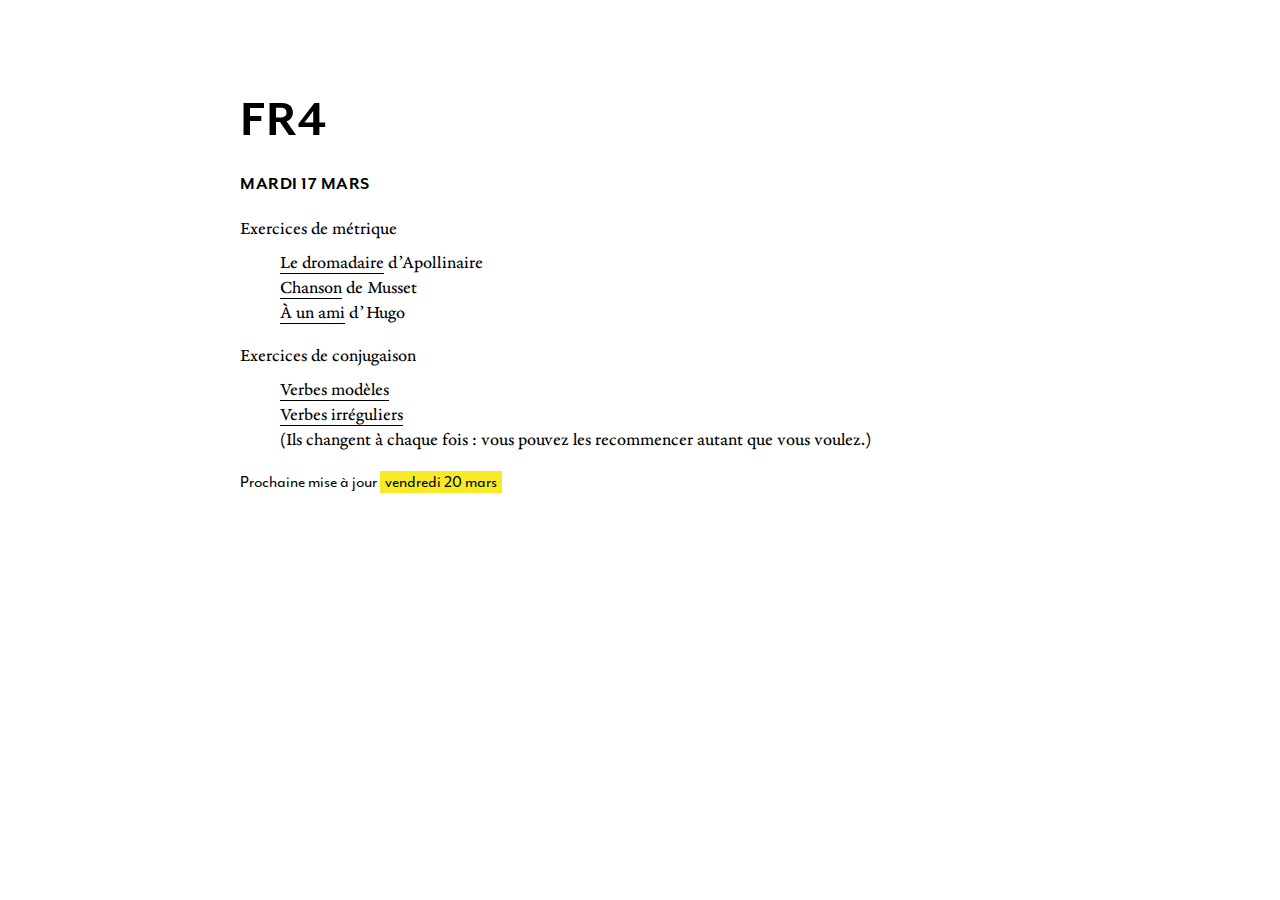
<file: index.html>
<!doctype html>
<html lang="fr">
<head>
    <meta charset="utf-8">
    <title></title>
    <meta name="description" content="">
    <meta name="author" content="">
    <link rel="stylesheet" href="styles.css">
</head>
<body>
    <div id="page">
        <div id="entete">
            <h1 class="fr4">FR4</h1>
        </div>
        <div>
            <h2>Mardi 17 mars</h2>
            <dl>
                <dt>Exercices de métrique</dt>
                <dd><a href="metrique1a.html">Le dromadaire</a> d’Apollinaire</dd>
                <dd><a href="metrique1b.html">Chanson</a> de Musset</dd>
                <dd><a href="metrique1c.html">À un ami</a> d’Hugo</dd>
                <dt>Exercices de conjugaison</dt>
                <dd><a href="conjug1a.html">Verbes modèles</a></dd>
                <dd><a href="conjug1b.html">Verbes irréguliers</a></dd>
                <dd>(Ils changent à chaque fois : vous pouvez les recommencer autant que vous voulez.)</dd>
            </dl>
        </div>
        <div style="font-family: StanSans">Prochaine mise à jour <span class="fluo">vendredi 20 mars</span></div>
    </div>
</body>
</html>
</file>
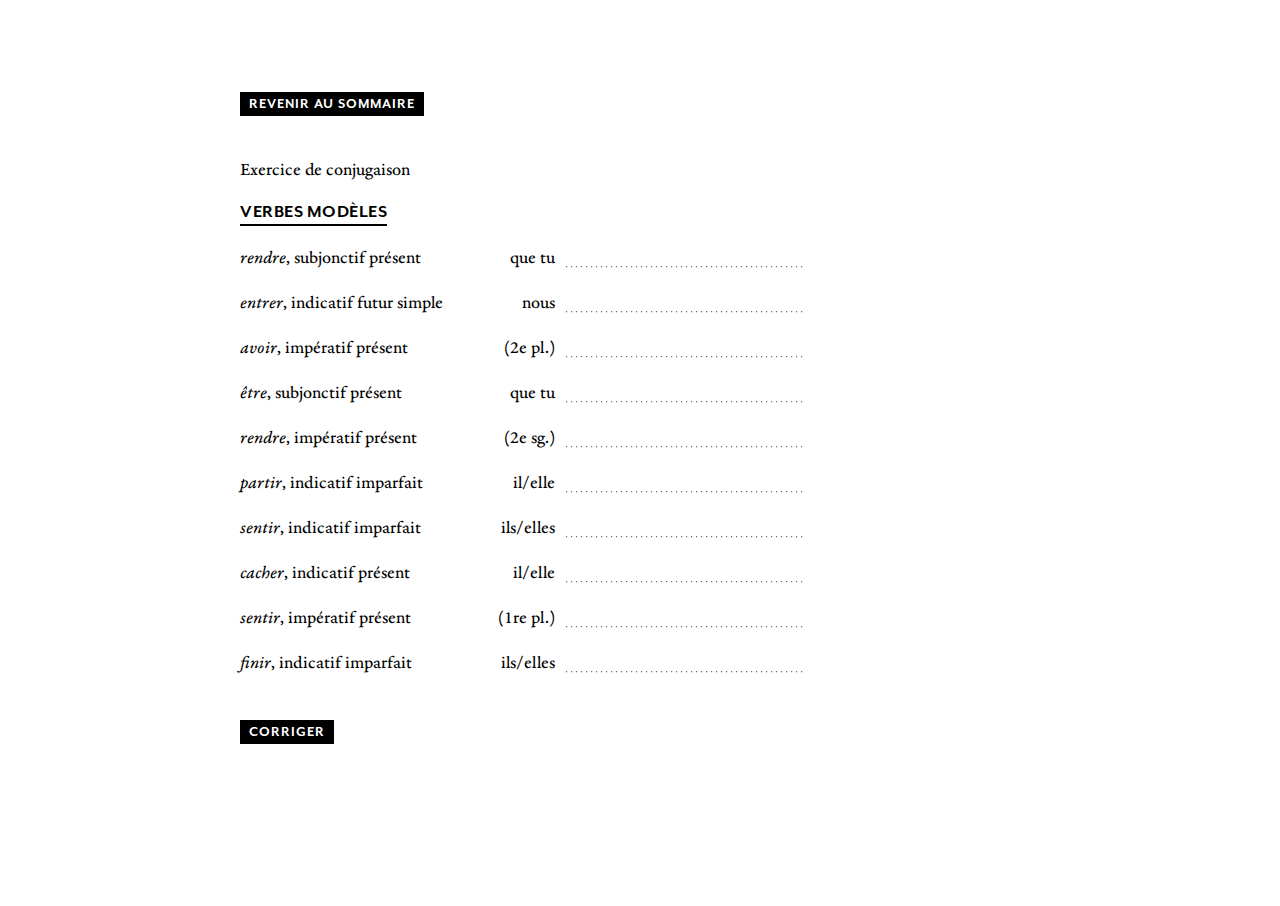
<file: conjug1a.html>
<!doctype html>
<html lang="fr">
<head>
    <meta charset="utf-8">
    <title></title>
    <meta name="description" content="">
    <meta name="author" content="">
    <link rel="stylesheet" href="styles.css">
    <script>
        var selection = ['être', 'avoir', 'cacher', 'entrer', 'finir', 'sentir', 'partir', 'voir', 'rendre'];
    </script>
    <script src="script-conjug1.js"></script>
</head>
<body>
    <div id="page">
        <div id="entete">
            <p><a class="bouton" href="index.html">Revenir au sommaire</a></p>
            <hr>
            <p>Exercice de conjugaison</p>
            <h1><span>Verbes modèles</span></h1>
        </div>
        <div id="verbes">
        </div>

        <hr>
        <p><button id="corriger">Corriger</button></p>
    </div>
</body>
</html>
</file>
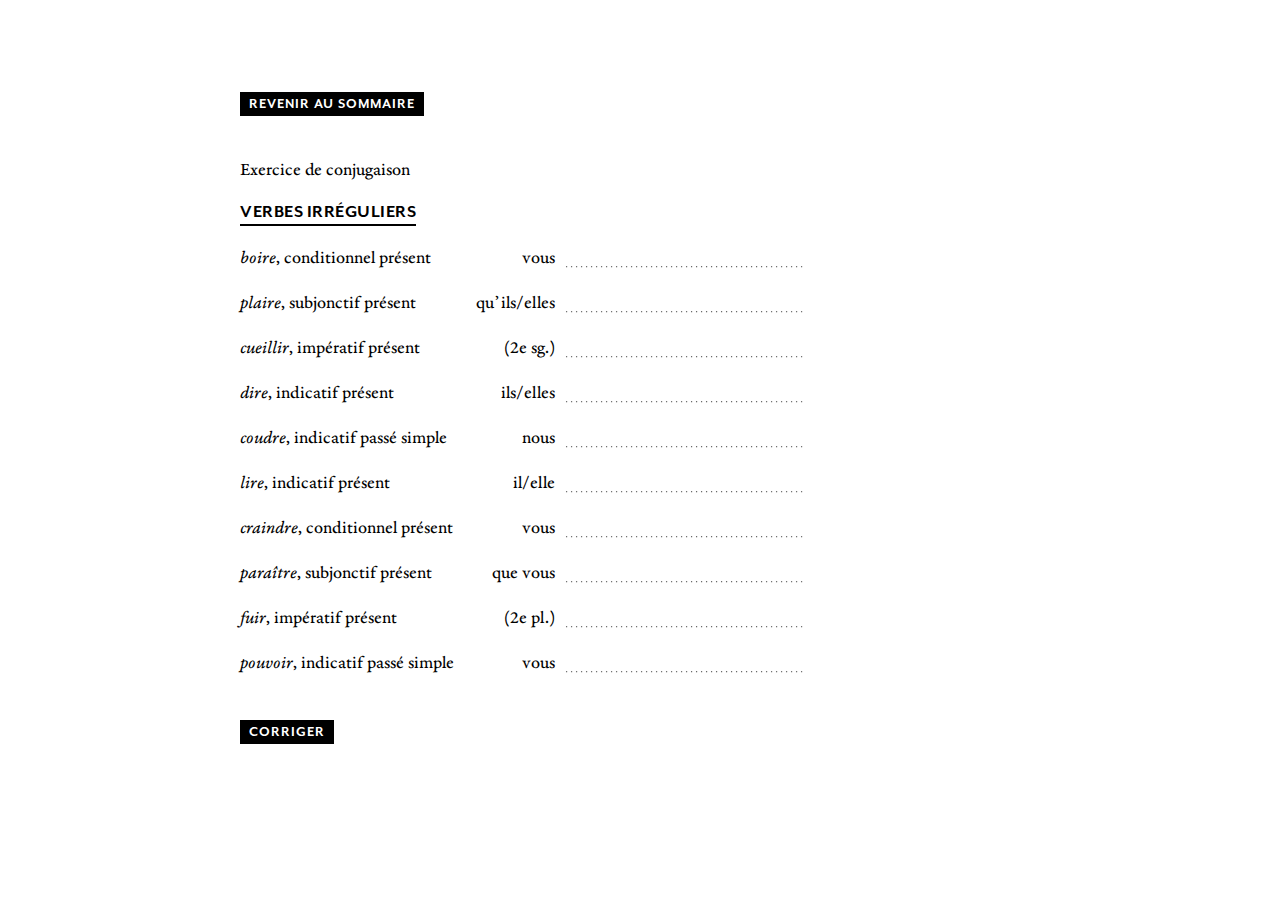
<file: conjug1b.html>
<!doctype html>
<html lang="fr">
<head>
    <meta charset="utf-8">
    <title></title>
    <meta name="description" content="">
    <meta name="author" content="">
    <link rel="stylesheet" href="styles.css">
    <script>
        var selection = ['acquérir', 'aller', 'boire', 'conclure', 'conduire', 'coudre', 'craindre', 'croire', 'cueillir', 'devoir', 'dire', 'faire', 'fuir', 'lire', 'mourir', 'naître', 'paraître', 'peindre', 'plaire', 'pouvoir', 'prendre', 'savoir', 'suivre', 'vaincre', 'valoir', 'vêtir', 'vivre', 'vouloir'];
    </script>
    <script src="script-conjug1.js"></script>
</head>
<body>
    <div id="page">
        <div id="entete">
            <p><a class="bouton" href="index.html">Revenir au sommaire</a></p>
            <hr>
            <p>Exercice de conjugaison</p>
            <h1><span>Verbes irréguliers</span></h1>
        </div>
        <div id="verbes">
        </div>

        <hr>
        <p><button id="corriger">Corriger</button></p>
    </div>
</body>
</html>
</file>
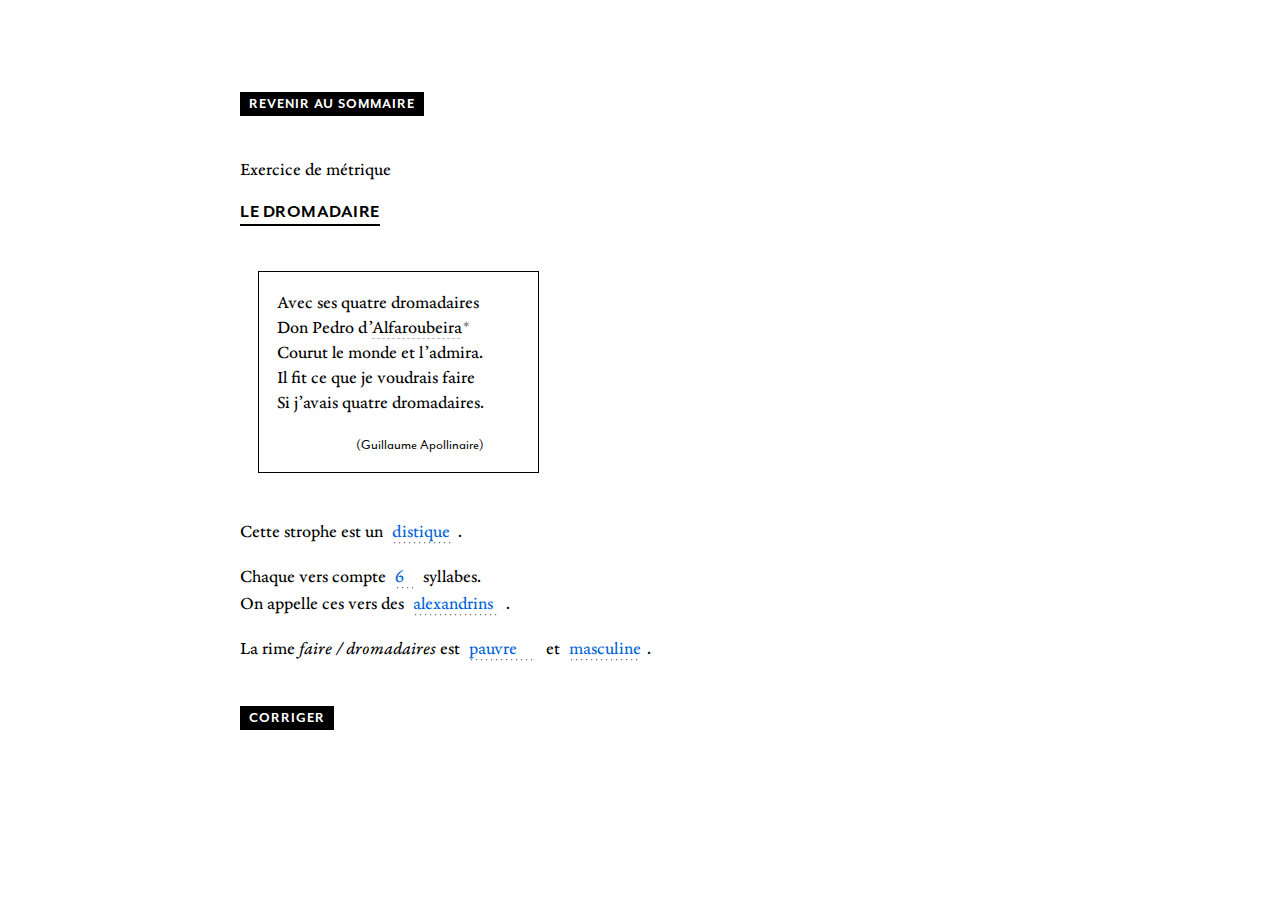
<file: metrique1a.html>
<!doctype html>
<html lang="fr">
<head>
    <meta charset="utf-8">
    <title></title>
    <meta name="description" content="">
    <meta name="author" content="">
    <link rel="stylesheet" href="styles.css">
    <script src="script-metrique1.js"></script>
</head>
<body>
    <div id="page">
        <div id="entete">
            <p><a class="bouton" href="index.html">Revenir au sommaire</a></p>
            <hr>
            <p>Exercice de métrique</p>
            <h1><span>Le dromadaire</span></h1>
        </div>
        <div class="cadre">
            <p>
                Avec ses quatre dromadaires<br>
                Don Pedro d’<span title="On prononce “Alfaroubèra”.">Alfaroubeira</span><br>
                Courut le monde et l’admira.<br>
                Il fit ce que je voudrais faire<br>
                Si j’avais quatre dromadaires.
            </p>
            <p class="reference">(Guillaume Apollinaire)</p>
        </div>
        <p>
            Cette strophe est un
            <select class="reponse" data-solution="5">
                <option value="2">distique</option>
                <option value="4">quatrain</option>
                <option value="5">quintil</option>
                <option value="6">sizain</option>
                <option value="3">tercet</option>
            </select>.
        </p>
        <p class="commentaire">
            La strophe compte cinq vers&nbsp;: c’est un quintil.
        </p>
        
        <p>
            Chaque vers compte
            <select class="reponse" data-solution="8">
                <option value="6">6</option>
                <option value="7">7</option>
                <option value="8">8</option>
                <option value="9">9</option>
                <option value="10">10</option>
                <option value="11">11</option>
                <option value="12">12</option>
                <option value="13">13</option>
                <option value="14">14</option>
            </select> syllabes.<br>
            On appelle ces vers des
            <select class="reponse" data-solution="8">
                <option value="12">alexandrins</option>
                <option value="10">décasyllabes</option>
                <option value="8">octosyllabes</option>
            </select>.<br>
        </p>
        <p class="commentaire">
            Les vers sont des octosyllabes (8 syllabes, 8 voyelles prononcées).<br>
            <em>A/vec / ses / qua / tre / dro/ma/daires</em>&emsp;
            <span class="phonetique">[avɛk sɛ katʁə dʁɔmadɛʁ(ə)]</span><br>
            <em>Cou/rut / le / mon/de et / l’a/dmi/ra</em>&emsp;
            <span class="phonetique">[kuʁy lə mɔ&#x0303;d(ə) e l admiʁa]</span><br>
        </p>
        
        <p>
            La rime <em>faire / dromadaires</em> est
            <select class="reponse" data-solution="2">
                <option value="1">pauvre</option>
                <option value="2">suffisante</option>
                <option value="3">riche</option>
            </select> et
            <select class="reponse" data-solution="f">
                <option value="m">masculine</option>
                <option value="f">féminine</option>
            </select>.
        </p>
        <p class="commentaire">
            La rime <span class="phonetique">[fɛʁ(ə)]</span> / <span class="phonetique">[dʁɔmadɛʁ(ə)]</span>
            possède deux sons communs&nbsp;: <span class="phonetique">[ɛʁ]</span><br>
            (le <span class="phonetique">[ə]</span> est muet). La rime est donc suffisante.<br>
            C’est une rime féminine, car les deux mots finissent par un <span class="phonetique">[ə]</span>.
        </p>
        
        <hr>
        <p><button id="corriger">Corriger</button></p>
    </div>
</body>
</html>
</file>
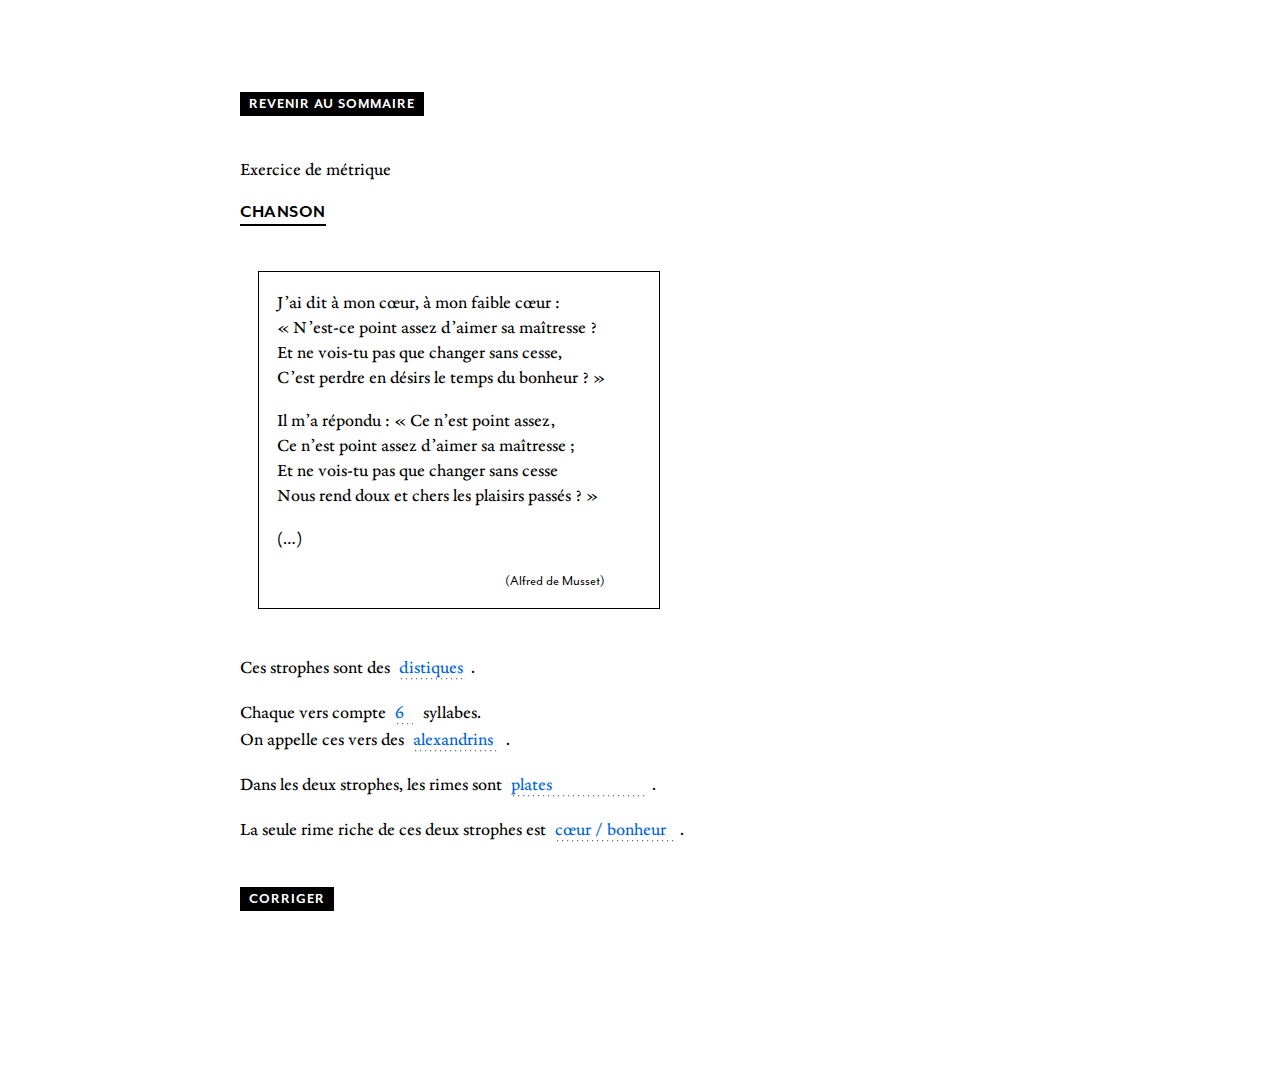
<file: metrique1b.html>
<!doctype html>
<html lang="fr">
<head>
    <meta charset="utf-8">
    <title></title>
    <meta name="description" content="">
    <meta name="author" content="">
    <link rel="stylesheet" href="styles.css">
    <script src="script-metrique1.js"></script>
</head>
<body>
    <div id="page">
        <div id="entete">
            <p><a class="bouton" href="index.html">Revenir au sommaire</a></p>
            <hr>
            <p>Exercice de métrique</p>
            <h1><span>Chanson</span></h1>
        </div>
        <div class="cadre">
            <p>
                J’ai dit à mon cœur, à mon faible cœur :<br>
                « N’est-ce point assez d’aimer sa maîtresse ?<br>
                Et ne vois-tu pas que changer sans cesse,<br>
                C’est perdre en désirs le temps du bonheur ? »
            </p><p>
                Il m’a répondu : « Ce n’est point assez,<br>
                Ce n’est point assez d’aimer sa maîtresse ;<br>
                Et ne vois-tu pas que changer sans cesse<br>
                Nous rend doux et chers les plaisirs passés ? »
            </p>
            <p>(…)</p>
            <p class="reference">(Alfred de Musset)</p>
        </div>
        <p>
            Ces strophes sont des
            <select class="reponse" data-solution="4">
                <option value="2">distiques</option>
                <option value="4">quatrains</option>
                <option value="5">quintils</option>
                <option value="6">sizains</option>
                <option value="3">tercets</option>
            </select>.
        </p>
        <p class="commentaire">
            Chaque strophe compte quatre vers&nbsp;: ce sont des quatrains.
        </p>
        
        <p>
            Chaque vers compte
            <select class="reponse" data-solution="10">
                <option value="6">6</option>
                <option value="7">7</option>
                <option value="8">8</option>
                <option value="9">9</option>
                <option value="10">10</option>
                <option value="11">11</option>
                <option value="12">12</option>
                <option value="13">13</option>
                <option value="14">14</option>
            </select> syllabes.<br>
            On appelle ces vers des
            <select class="reponse" data-solution="10">
                <option value="12">alexandrins</option>
                <option value="10">décasyllabes</option>
                <option value="8">octosyllabes</option>
            </select>.<br>
        </p>
        <p class="commentaire">
            Les vers sont des décasyllabes (10 syllabes, 10 voyelles prononcées).<br>
            <em>J'ai / dit / à / mon / cœur, / à / mon / fai/ble / cœur</em>&emsp;
            <span class="phonetique">[ʒe di a mɔ&#x0303; kœʁ a mɔ&#x0303; fɛblə kœʁ]</span><br>
            <em>N'est-/ce / point / as/sez / d’ai/mer / sa / maî/tresse</em>&emsp;
            <span class="phonetique">[nɛ sə pwɛ&#x0303;t_ase d ɛme sa mɛtrɛs(ə)]</span><br>
        </p>
        
        <p>
            Dans les deux strophes, les rimes sont 
            <select class="reponse" data-solution="e">
                <option value="p">plates</option>
                <option value="a">alternées / croisées</option>
                <option value="e">embrassées</option>
            </select>.
        </p>
        <p class="commentaire">
            Les rimes sont embrassées (ABBA).
        </p>
        
        <p>
            La seule rime riche de ces deux strophes est
            <select class="reponse" data-solution="3">
                <option value="1">cœur / bonheur</option>
                <option value="2">maîtresse / cesse</option>
                <option value="3">assez / passés</option>
            </select>.
        </p>
        <p class="commentaire">
            La seule rime riche est <em>assez / passés</em>,
            qui possède trois sons communs&nbsp;: <span class="phonetique">[ase]</span>.
        </p>
        
        <hr>
        <p><button id="corriger">Corriger</button></p>
    </div>
</body>
</html>
</file>
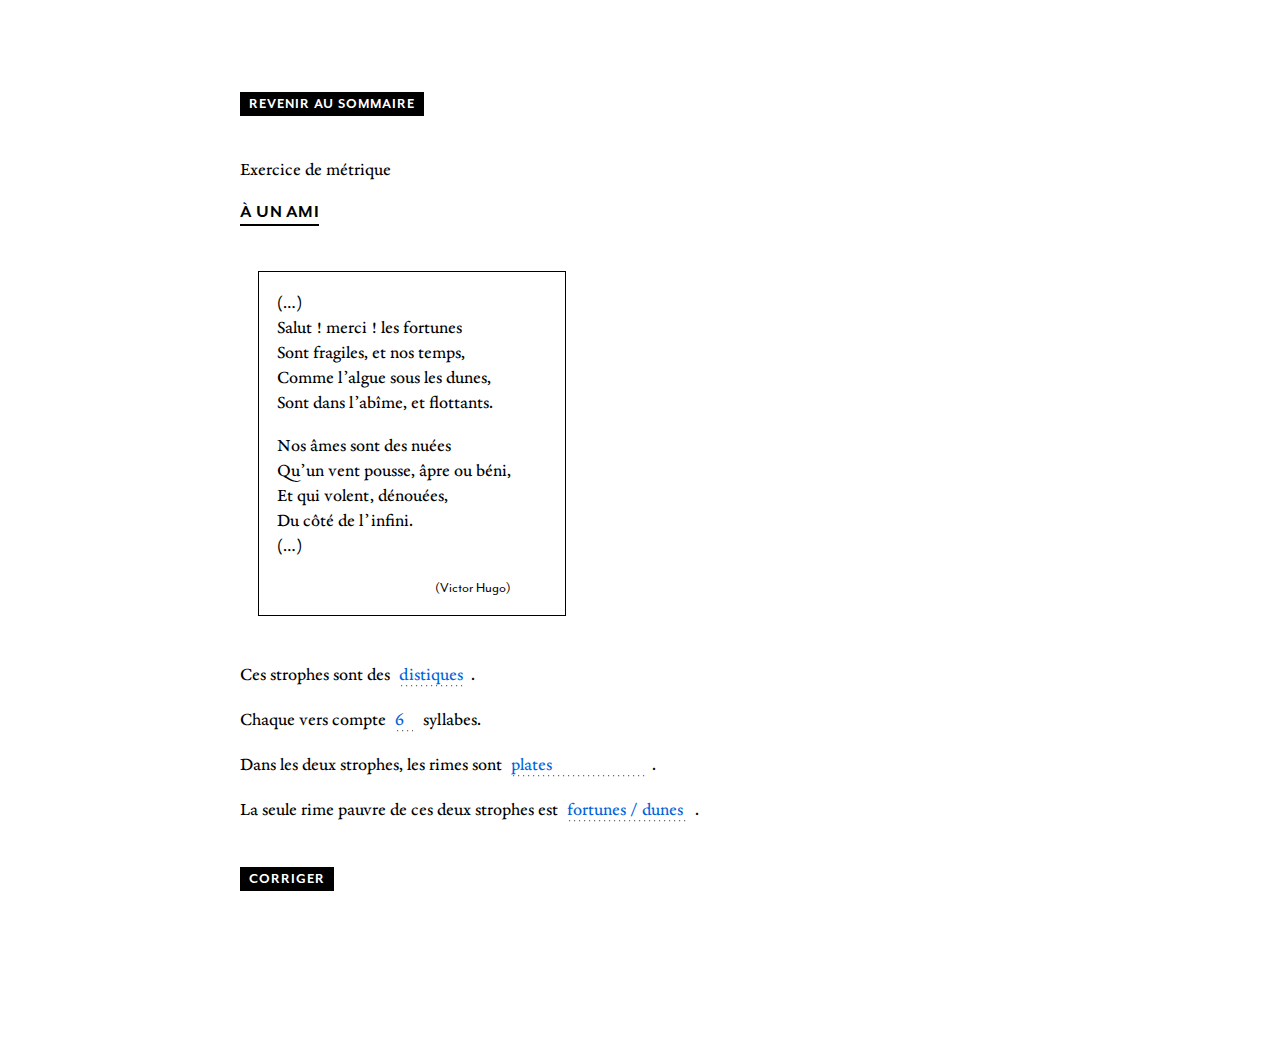
<file: metrique1c.html>
<!doctype html>
<html lang="fr">
<head>
    <meta charset="utf-8">
    <title></title>
    <meta name="description" content="">
    <meta name="author" content="">
    <link rel="stylesheet" href="styles.css">
    <script src="script-metrique1.js"></script>
</head>
<body>
    <div id="page">
        <div id="entete">
            <p><a class="bouton" href="index.html">Revenir au sommaire</a></p>
            <hr>
            <p>Exercice de métrique</p>
            <h1><span>À un ami</span></h1>
        </div>
        <div class="cadre">
            <p>
                (…)<br>
                Salut ! merci ! les fortunes<br>
                Sont fragiles, et nos temps,<br>
                Comme l’algue sous les dunes,<br>
                Sont dans l’abîme, et flottants.<br>
            </p><p>
                Nos âmes sont des nuées<br>
                Qu’un vent pousse, âpre ou béni,<br>
                Et qui volent, dénouées,<br>
                Du côté de l’infini.<br>(…)
            </p>
            <p class="reference">(Victor Hugo)</p>
        </div>
        <p>
            Ces strophes sont des
            <select class="reponse" data-solution="4">
                <option value="2">distiques</option>
                <option value="4">quatrains</option>
                <option value="5">quintils</option>
                <option value="6">sizains</option>
                <option value="3">tercets</option>
            </select>.
        </p>
        <p class="commentaire">
            Chaque strophe compte quatre vers&nbsp;: ce sont des quatrains.
        </p>
        
        <p>
            Chaque vers compte
            <select class="reponse" data-solution="10">
                <option value="6">6</option>
                <option value="7">7</option>
                <option value="8">8</option>
                <option value="9">9</option>
                <option value="10">10</option>
                <option value="11">11</option>
                <option value="12">12</option>
                <option value="13">13</option>
                <option value="14">14</option>
            </select> syllabes.
        </p>
        <p class="commentaire">
            Les vers ont 7 syllabes (7 voyelles prononcées).<br>
            <em>Salut ! merci ! les fortunes</em>&emsp;
            <span class="phonetique">[saly mɛʁsi lɛ fɔʁtyn(ə)]</span><br>
            <em>Sont fragiles, et nos temps</em>&emsp;
            <span class="phonetique">[sɔ&#x0303; fʁaʒilə_z_e nɔ ta&#x0303;]</span> (avec la liaison <em>fragiles-z-et</em>)
        </p>
        
        <p>
            Dans les deux strophes, les rimes sont 
            <select class="reponse" data-solution="a">
                <option value="p">plates</option>
                <option value="a">alternées / croisées</option>
                <option value="e">embrassées</option>
            </select>.
        </p>
        <p class="commentaire">
            Les rimes sont alternées ou croisées (ABAB).
        </p>
        
        <p>
            La seule rime pauvre de ces deux strophes est
            <select class="reponse" data-solution="3">
                <option value="1">fortunes / dunes</option>
                <option value="2">temps / flottants</option>
                <option value="3">nuées / dénouées</option>
                <option value="4">béni / infini</option>
            </select>.
        </p>
        <p class="commentaire">
            La seule rime pauvre est <em>nuées / dénouées</em> <span class="phonetique">[nye(ə)] / [denue(ə)]</span>,
            qui ne possède qu’un son commun&nbsp;: <span class="phonetique">[e]</span>.
        </p>
        
        <hr>
        <p><button id="corriger">Corriger</button></p>
    </div>
</body>
</html>
</file>
<file: styles.css>
@font-face {
    src: url(gstan.otf) format('truetype');
    font-family: 'Stan';
    font-weight: normal;
    font-style: normal;
}
@font-face {
    src: url(gstan_i.otf) format('truetype');
    font-family: 'Stan';
    font-weight: normal;
    font-style: italic;
}
@font-face {
    src: url(gstan_g.otf) format('truetype');
    font-family: 'Stan';
    font-weight: bold;
    font-style: normal;
}
@font-face {
    src: url(gstan_gi.otf) format('truetype');
    font-family: 'Stan';
    font-weight: bold;
    font-style: italic;
}
@font-face {
    src: url(estan.otf) format('truetype');
    font-family: 'StanSans';
    font-weight: normal;
    font-style: normal;
}
@font-face {
    src: url(estan_g.otf) format('truetype');
    font-family: 'StanSans';
    font-weight: bold;
    font-style: normal;
}
@font-face {
    src: url(sstan.otf) format('truetype');
    font-family: 'StanScript';
    font-weight: normal;
    font-style: normal;
}

* {
}

body {
    background-color: white;
    margin: 0;
    font: 13.5pt/25px Stan;
    color: black;
}

#page {
    position: absolute;
    width: 800px;
    left: 50%;
    margin-left: -400px;
    padding: 4em 0 8em 0;
}

h1, h2 {
    font: bold 14pt/18pt StanSans;
    text-transform: uppercase;
    letter-spacing: 0.5px;
    margin-bottom: 20px;
}

h1 span {
    font: inherit;
    padding-bottom: 2px;
    border-bottom: 2px solid black;
}

h1.fr4 {
    font-size: 40pt;
    margin-bottom: 40px;
}

hr {
    border: 1px solid white;
    margin: 20px;
}

dt { margin-top: 1em; margin-bottom: 0.5em; }

em {
    font-size: inherit;
    font-style: italic;
}

.cadre {
    display: inline-block;
    position: relative;
    left: 1em;
    width: auto;
    margin: 1.5em 0;
    padding: 0 3em 0 1em;
    border: 1px solid black;
}

.fluo {
    padding: 1px 5px;
    background-color: #f7eb26;
}

.reference {
    text-align: right;
    font: 11pt/18pt StanSans;
}

.commentaire {
    display: none;
    margin: 1.5em 3em 2em 3em;
    font-family: StanSans;
    color: #d61a3e;
}

.phonetique, .phonetique * {
    font-family: StanSans;
    letter-spacing: 1px;
}

.phonetique u {
    padding-bottom: 1px;
    border-bottom: 1px solid black;
    text-decoration: none;
}

span[title] {
    border-bottom: 1px dashed silver;
    cursor: help;
}

span[title]:after {
    content: '*';
    color: grey;
    padding-left: 1px;
    border-bottom: 1px solid white;
}

a {
    color: black;
    text-decoration: none;
    border-bottom: 1px solid black;
}

a.bouton, button {
	-moz-appearance: none;
	-webkit-appearance: none;
	appearance: none;
    font: bold 11pt StanSans;
    text-transform: uppercase;
    letter-spacing: 1px;
    background-color: black;
    border: 1px solid black;
    padding: 3px 8px;
    color: white;
}

textarea,
input[type="text"],
input[type="number"] {
    outline: none;
    border: none;
    background-image: url(img/point.png);
    background-size: 5px 25px;
    background-attachment: local;
    font: inherit;
    color: #0064D9;
}

textarea {
    width: 100%;
    min-height: 75px;
    resize: vertical;
}

select {
    font: inherit;
	display: inline-block;
	line-height: 1.5;
	padding: 0;
	width: auto;
	max-width: 100%;
	box-sizing: border-box;
	margin: 0 0.3em;
	border: none;
	box-shadow: none;
	border-radius: 0;
	-moz-appearance: none;
	-webkit-appearance: none;
	appearance: none;
	background-color: #fff;
	background-image: url(img/point.png),
	  linear-gradient(to bottom, #ffffff 0%, #ffffff 100%);
	background-repeat: repeat-x, repeat;
	background-position: bottom left, 0 0;
	background-size: 5px 25px, 100%;
    color: #0064D9;
}

select:focus {
    outline: none;
}

.reponse.correcte { color: #3caf52; }
.reponse.incorrecte { color: #d61a3e; }
</file>
